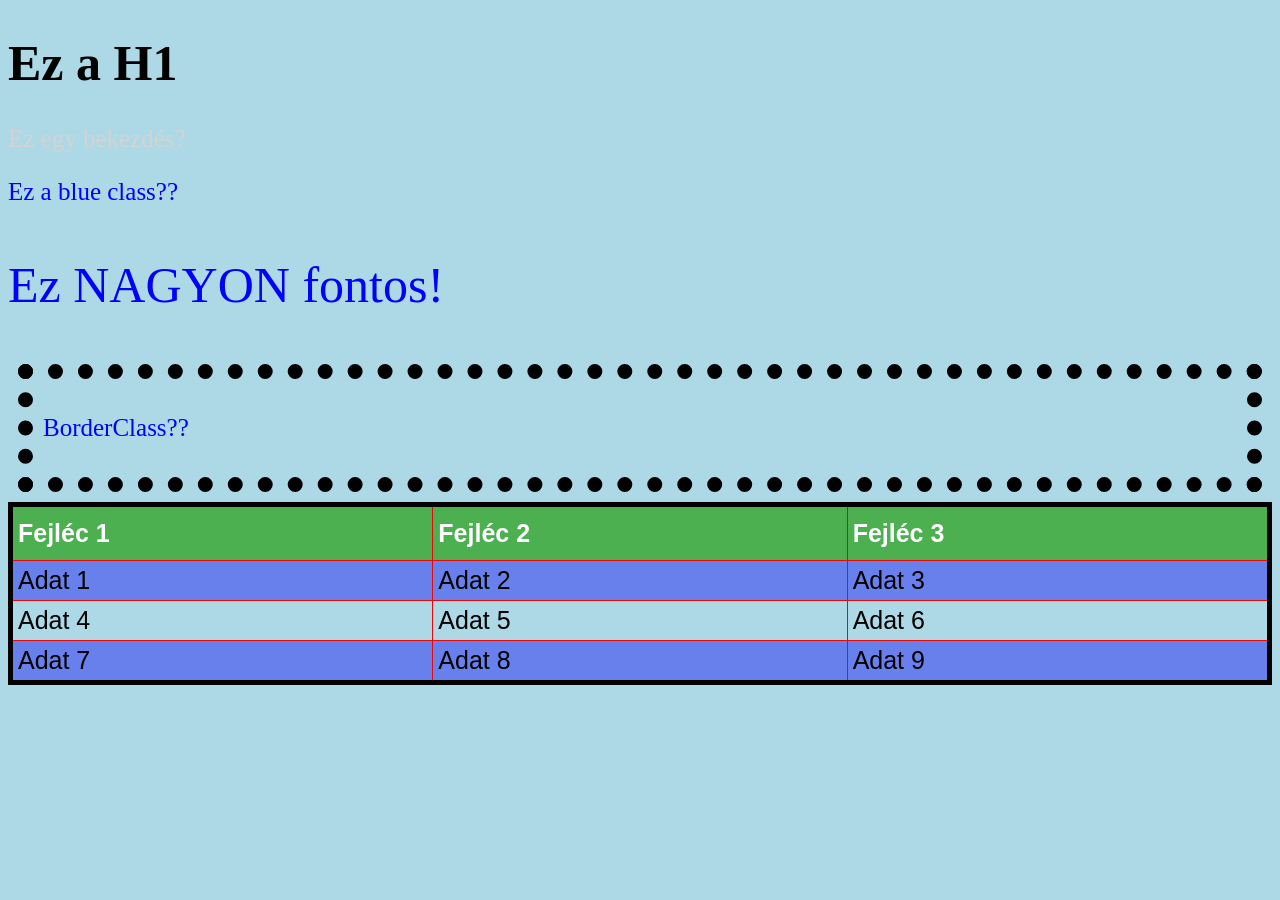
<file: 02.gyak/index.html>
<!DOCTYPE html>
<html lang="en">
<head>
    <meta charset="UTF-8">
    <meta name="viewport" content="width=device-width, initial-scale=1.0">
    <title>CSS Gyakorlat 01</title>
    <link rel="stylesheet" href="css/style.css">
</head>
<body>
    <H1>Ez a H1</H1>
    <p>Ez egy bekezdés?</p>
    <p class="blueClass"> Ez a blue class??</p>

    <div id="important">
    <p class="blueClass"> Ez NAGYON fontos!</p>
    </div>
    <div class="borderClass">
        <p class="blueClass">BorderClass??</p>
    </div>



    <table id ="customers">
        <tr>
            <th>Fejléc 1</th>
            <th>Fejléc 2</th>
            <th>Fejléc 3</th>

        </tr>
        <tr>
            <td>Adat 1</td>
            <td>Adat 2</td>
            <td>Adat 3</td>
        </tr>
        <tr>
            <td>Adat 4</td>
            <td>Adat 5</td>
            <td>Adat 6</td>
        </tr>
        <tr>
            <td>Adat 7</td>
            <td>Adat 8</td>
            <td>Adat 9</td>
        </tr>
    </table>
</body>
</html>
</file>
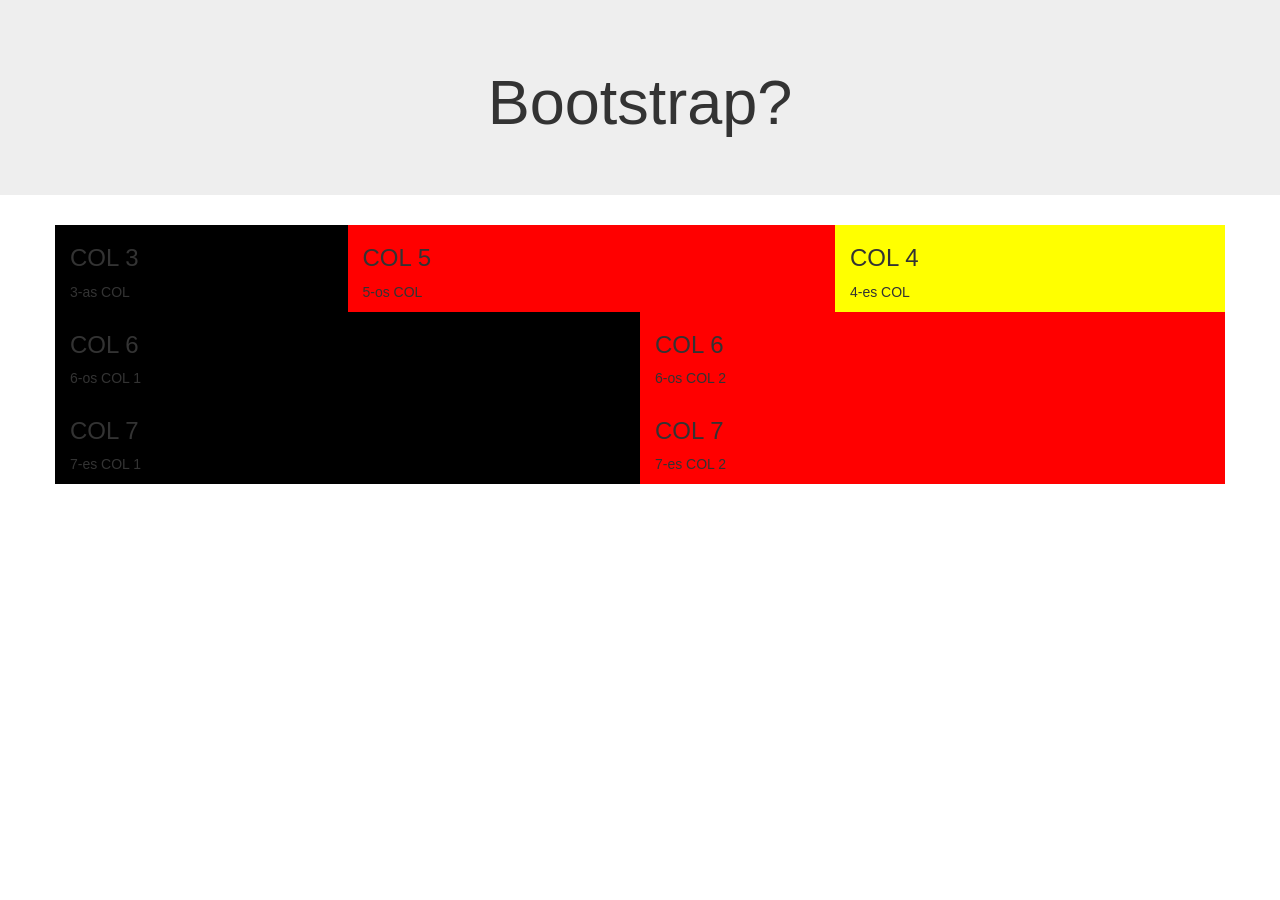
<file: 03.gyak/index.html>
<!DOCTYPE html>
<html lang="en">
<head>
    <meta charset="UTF-8">
    <meta name="viewport" content="width=device-width, initial-scale=1.0">
    <title>Bootstrap gyakorlás</title>
    <link rel="stylesheet" href="css/bootstrap.css">
    <link rel="stylesheet" href="css/style.css">
</head>
<body>
    <div class="jumbotron text-center">
  <h1>Bootstrap?</h1>
</div>

<div class="container">
  <div class="row">
    <div class="col-sm-3" id="black">
      <h3>COL 3</h3>
      <p>3-as COL</p>
    </div>
    <div class="col-sm-5" id="red">
      <h3>COL 5</h3>
      <p>5-os COL</p>
    </div>
    <div class="col-sm-4" id="yellow">
      <h3>COL 4</h3>
      <p>4-es COL</p>
    </div>
  </div>
</div>

<div class="container">
  <div class="row">
    <div class="col-sm-6" id="black">
      <h3>COL 6 </h3>
      <p>6-os COL 1</p>
    </div>
    <div class="col-sm-6" id="red">
      <h3>COL 6 </h3>
      <p>6-os COL 2</p>
    </div>
  </div>
</div>

<div class="container">
  <div class="row">
    <div class="col-sm-6" id="black">
      <h3>COL 7 </h3>
      <p>7-es COL 1</p>
    </div>
    <div class="col-sm-6" id="red">
      <h3>COL 7 </h3>
      <p>7-es COL 2</p>
    </div>
  </div>
</div>
</body>
</html>
</file>
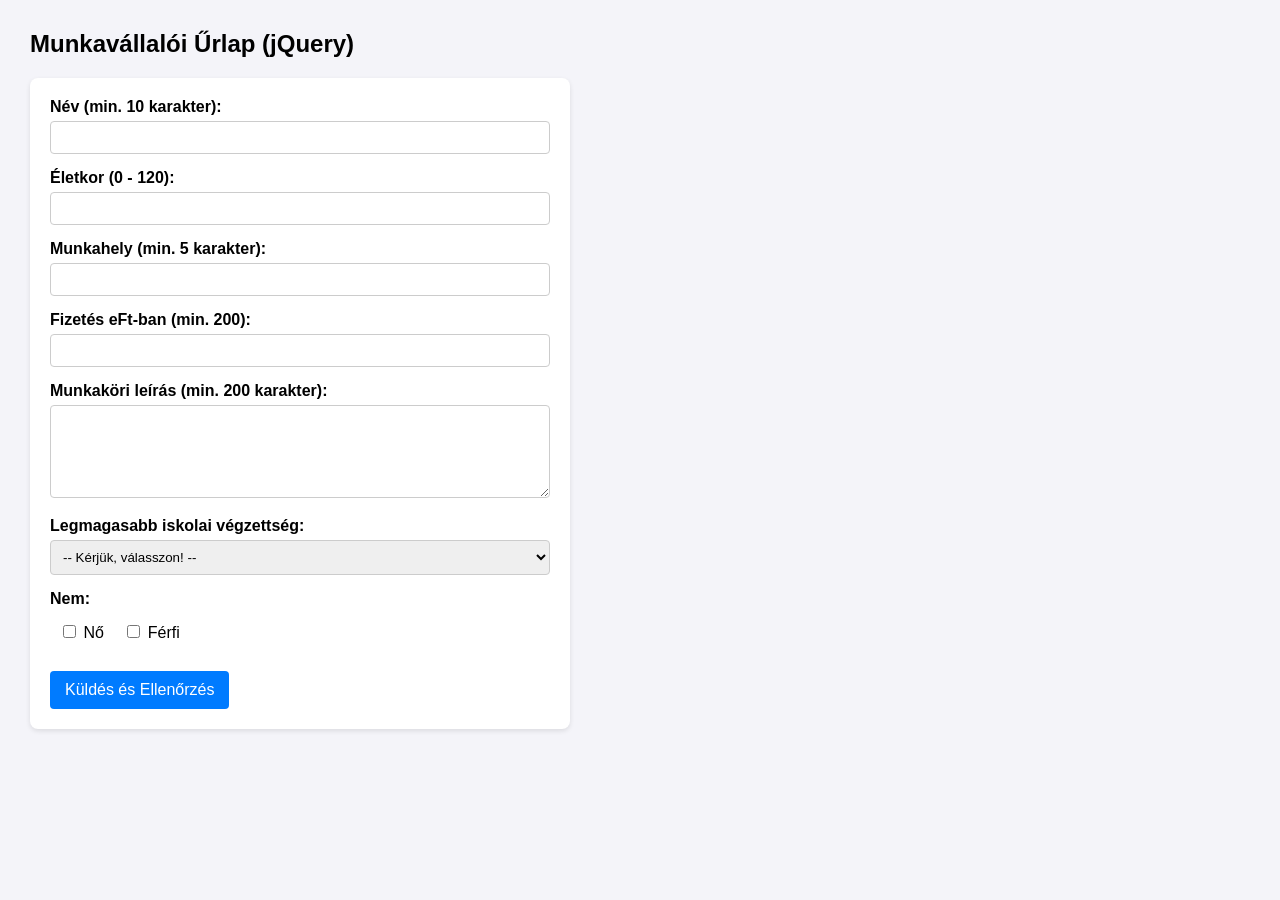
<file: 05.gyak/index.html>
<!DOCTYPE html>
<html lang="hu">
<head>
    <meta charset="UTF-8">
    <meta name="viewport" content="width=device-width, initial-scale=1.0">
    <title>Munkavállaló Űrlap - jQuery</title>
    <!-- jQuery betöltése CDN-ről -->
    <script src="https://code.jquery.com/jquery-3.7.1.min.js"></script>
    <style>
        body {
            font-family: Arial, sans-serif;
            margin: 30px;
            background-color: #f4f4f9;
        }
        form {
            background: white;
            padding: 20px;
            border-radius: 8px;
            max-width: 500px;
            box-shadow: 0 2px 5px rgba(0,0,0,0.1);
        }
        .mezo-csoport {
            margin-bottom: 15px;
        }
        label {
            display: block;
            font-weight: bold;
            margin-bottom: 5px;
        }
        input[type="text"],
        input[type="number"],
        textarea,
        select {
            width: 100%;
            padding: 8px;
            box-sizing: border-box;
            border: 1px solid #ccc;
            border-radius: 4px;
        }
        .checkbox-csoport {
            padding: 8px;
            border: 1px solid transparent;
            border-radius: 4px;
        }
        .checkbox-csoport label {
            display: inline-block;
            font-weight: normal;
            margin-right: 15px;
        }
        button {
            padding: 10px 15px;
            background-color: #007bff;
            color: white;
            border: none;
            border-radius: 4px;
            cursor: pointer;
            font-size: 16px;
        }
        button:hover {
            background-color: #0069d9;
        }
        /* Piros keret a hibás mezőknek */
        .hiba-keret {
            border: 2px solid red !important;
            background-color: #ffe6e6;
        }
        /* Hibaüzenetek div formázása */
        #hibaDiv {
            margin-top: 20px;
            padding: 15px;
            border-radius: 4px;
            max-width: 470px;
            display: none;
        }
        .hiba-doboz {
            background-color: #f8d7da;
            color: #721c24;
            border: 1px solid #f5c6cb;
        }
        .siker-doboz {
            background-color: #d4edda;
            color: #155724;
            border: 1px solid #c3e6cb;
        }
    </style>
</head>
<body>

    <h2>Munkavállalói Űrlap (jQuery)</h2>

    <form id="munkavallaloForm" novalidate>
        <div class="mezo-csoport">
            <label for="nev">Név (min. 10 karakter):</label>
            <input type="text" id="nev">
        </div>

        <div class="mezo-csoport">
            <label for="eletkor">Életkor (0 - 120):</label>
            <input type="number" id="eletkor">
        </div>

        <div class="mezo-csoport">
            <label for="munkahely">Munkahely (min. 5 karakter):</label>
            <input type="text" id="munkahely">
        </div>

        <div class="mezo-csoport">
            <label for="fizetes">Fizetés eFt-ban (min. 200):</label>
            <input type="number" id="fizetes">
        </div>

        <div class="mezo-csoport">
            <label for="leiras">Munkaköri leírás (min. 200 karakter):</label>
            <textarea id="leiras" rows="5"></textarea>
        </div>

        <div class="mezo-csoport">
            <label for="vegzettseg">Legmagasabb iskolai végzettség:</label>
            <select id="vegzettseg">
                <option value="">-- Kérjük, válasszon! --</option>
                <option value="altalanos">általános iskola</option>
                <option value="erettsegi">érettségi</option>
                <option value="foiskola">főiskola (BSc)</option>
                <option value="egyetem">egyetem (MSc)</option>
            </select>
        </div>

        <div class="mezo-csoport">
            <label>Nem:</label>
            <div id="nemTarolo" class="checkbox-csoport">
                <label><input type="checkbox" id="nemNo" value="no"> Nő</label>
                <label><input type="checkbox" id="nemFerfi" value="ferfi"> Férfi</label>
            </div>
        </div>

        <button type="submit">Küldés és Ellenőrzés</button>
    </form>

    <!-- Div a hibák kiírására -->
    <div id="hibaDiv"></div>

    <script>
        $(document).ready(function() {$("#munkavallaloForm").on("submit", function(event) {
                event.preventDefault(); // Oldal újratöltésének megakadályozása

                // Minden elemről levesszük a piros keretet egyetlen paranccsal
                $("input, textarea, select, #nemTarolo").removeClass("hiba-keret");

                let hibak = [];

                // 1. Név ellenőrzése
                const nevErtek = $("#nev").val().trim();
                if (nevErtek.length < 10) {
                    $("#nev").addClass("hiba-keret");
                    hibak.push("A név megadása kötelező, és legalább 10 karakternek kell lennie!");
                }

                // 2. Életkor ellenőrzése
                const korStr = $("#eletkor").val().trim();
                const korErtek = Number(korStr);
                if (korStr === "" || isNaN(korErtek) || korErtek < 0 || korErtek > 120) {
                    $("#eletkor").addClass("hiba-keret");
                    hibak.push("Az életkor kötelező, és 0, valamint 120 közötti számnak kell lennie!");
                }

                // 3. Munkahely ellenőrzése
                const munkahelyErtek = $("#munkahely").val().trim();
                if (munkahelyErtek.length < 5) {
                    $("#munkahely").addClass("hiba-keret");
                    hibak.push("A munkahely megadása kötelező, és legalább 5 karakternek kell lennie!");
                }

                // 4. Fizetés ellenőrzése
                const fizetesStr = $("#fizetes").val().trim();
                const fizetesErtek = Number(fizetesStr);
                if (fizetesStr === "" || isNaN(fizetesErtek) || fizetesErtek < 200) {
                    $("#fizetes").addClass("hiba-keret");
                    hibak.push("A fizetés megadása kötelező, és minimum 200 eFt-nak kell lennie!");
                }

                // 5. Munkaköri leírás ellenőrzése
                const leirasErtek = $("#leiras").val().trim();
                if (leirasErtek.length < 200) {
                    $("#leiras").addClass("hiba-keret");
                    hibak.push(`A munkaköri leírás kötelező, és legalább 200 karakternek kell lennie! (Jelenleg: ${leirasErtek.length})`);
                }

                // 6. Végzettség ellenőrzése
                if ($("#vegzettseg").val() === "") {
                    $("#vegzettseg").addClass("hiba-keret");
                    hibak.push("A legmagasabb iskolai végzettség kiválasztása kötelező!");
                }

                // 7. Nem ellenőrzése
                const noPipalva = $("#nemNo").is(":checked");
                const ferfiPipalva = $("#nemFerfi").is(":checked");

                if (!noPipalva && !ferfiPipalva) {
                    $("#nemTarolo").addClass("hiba-keret");
                    hibak.push("A nem kiválasztása kötelező!");
                } else if (noPipalva && ferfiPipalva) {
                    $("#nemTarolo").addClass("hiba-keret");
                    hibak.push("Csak az egyik nemet jelölheti meg!");
                }

                // Hibák vagy sikeres üzenet megjelenítése
                const $hibaDiv =$("#hibaDiv");
                $hibaDiv.removeClass("hiba-doboz siker-doboz").show();

                if (hibak.length > 0) {
                    $hibaDiv.addClass("hiba-doboz");
                    let hibaLista = "<strong>Hiba történt az űrlap kitöltésekor:</strong><ul>";
                    $.each(hibak, function(index, hiba) {
                        hibaLista += `<li>${hiba}</li>`;
                    });
                    hibaLista += "</ul>";
                    $hibaDiv.html(hibaLista);
                } else {
                    $hibaDiv.addClass("siker-doboz");
                    $hibaDiv.html("<strong>Minden adat megfelelő! Az űrlap sikeresen elküldve.</strong>");
                }
            });
        });
    </script>
</body>
</html>
</file>
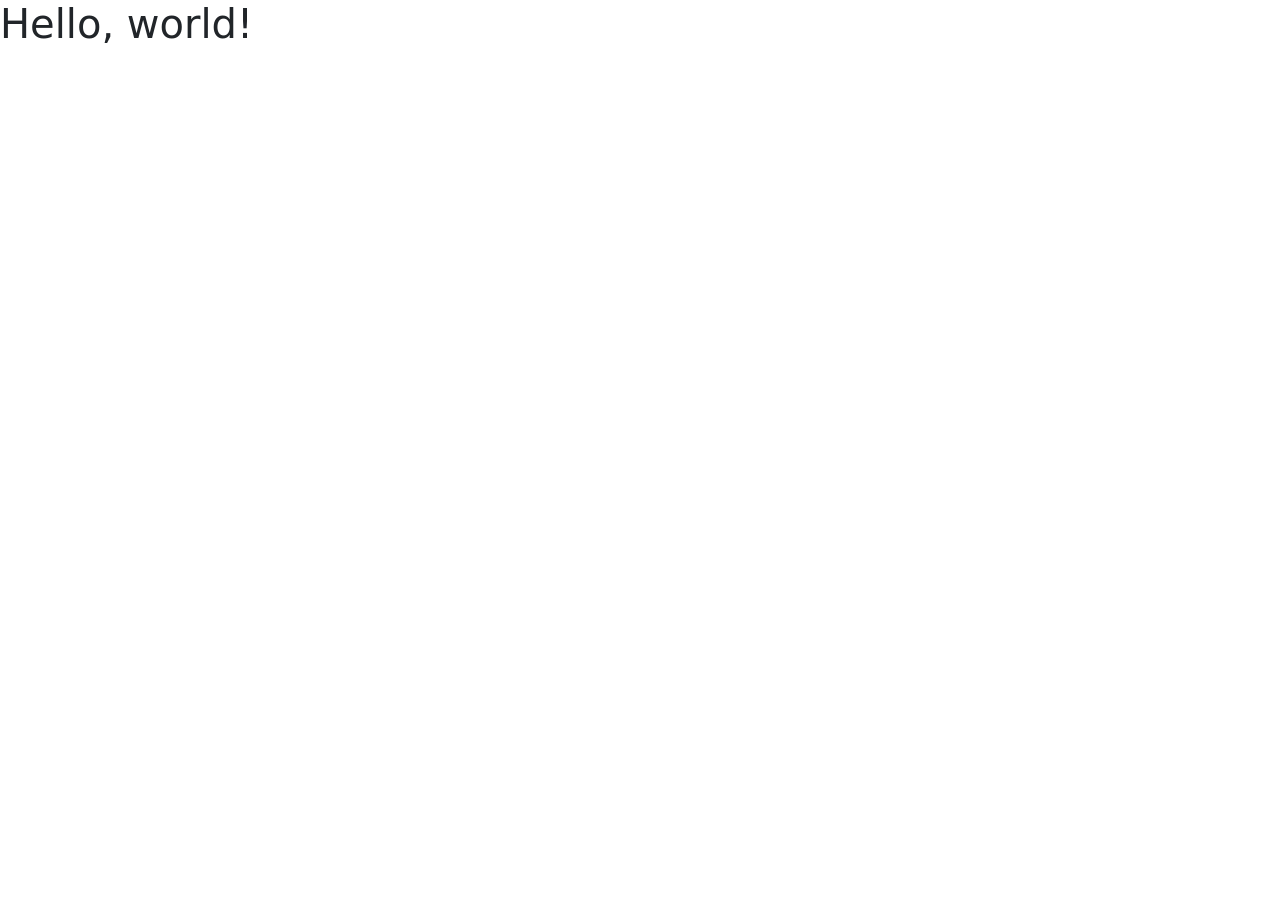
<file: 07.Bootstrap/index.html>
<!doctype html>
<html lang="en">
  <head>
    <!-- Required meta tags -->
    <meta charset="utf-8">
    <meta name="viewport" content="width=device-width, initial-scale=1">

    <!-- Bootstrap CSS -->
    <link href="https://cdn.jsdelivr.net/npm/bootstrap@5.0.2/dist/css/bootstrap.min.css" rel="stylesheet" integrity="sha384-EVSTQN3/azprG1Anm3QDgpJLIm9Nao0Yz1ztcQTwFspd3yD65VohhpuuCOmLASjC" crossorigin="anonymous">

    <title>Hello, world!</title>
  </head>
  <body>
    <h1>Hello, world!</h1>

    <!-- Optional JavaScript; choose one of the two! -->

    <script src="https://cdn.jsdelivr.net/npm/bootstrap@5.0.2/dist/js/bootstrap.bundle.min.js" integrity="sha384-MrcW6ZMFYlzcLA8Nl+NtUVF0sA7MsXsP1UyJoMp4YLEuNSfAP+JcXn/tWtIaxVXM" crossorigin="anonymous"></script>

  </body>
</html>
</file>
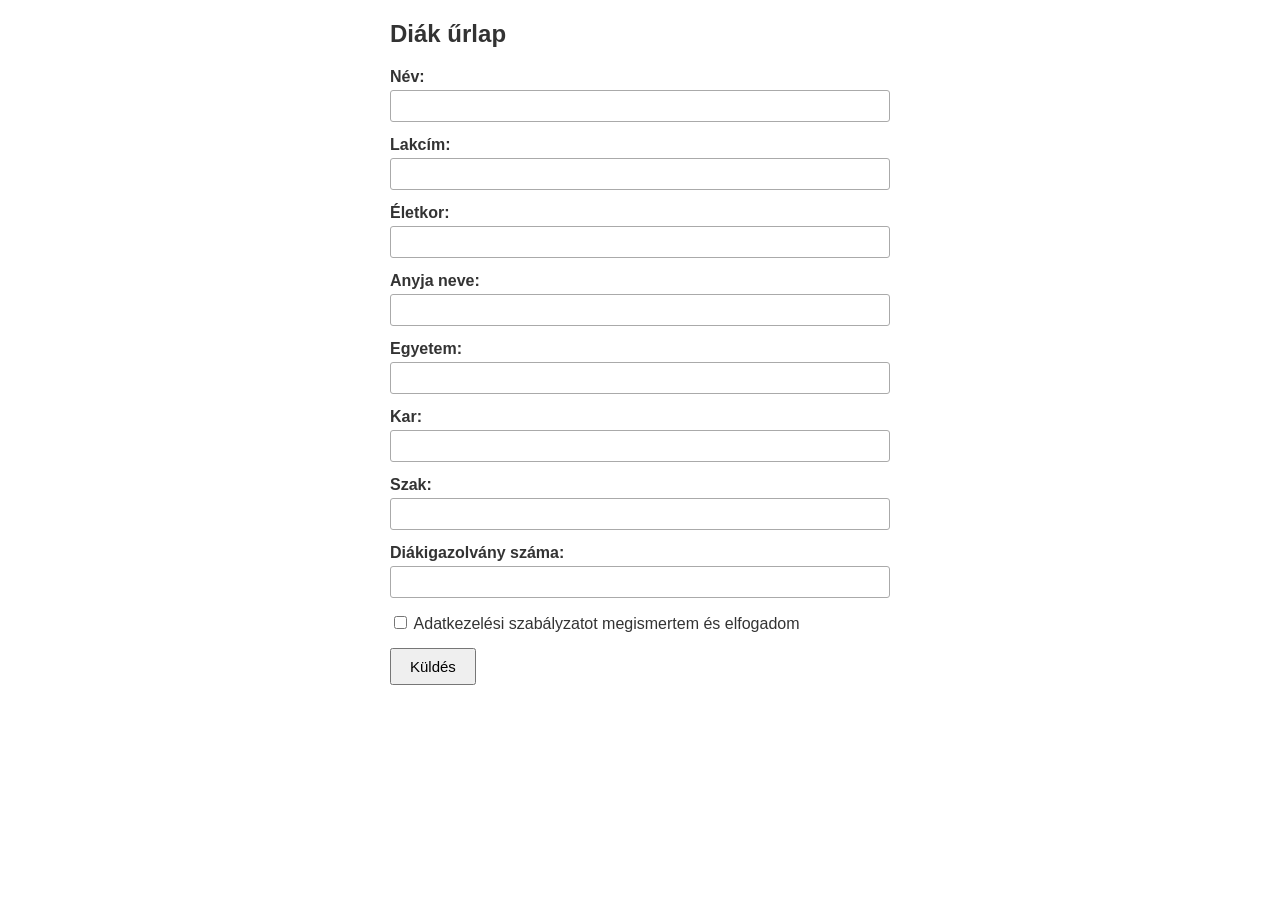
<file: 04.gyak/a/index.html>
<!DOCTYPE html>
<html lang="hu">
<head>
    <meta charset="UTF-8">
    <meta name="viewport" content="width=device-width, initial-scale=1.0">
    <title>JS Gyakorlat - Diák űrlap</title>
    <link rel="stylesheet" href="css/style.css">
</head>
<body>

    <h2>Diák űrlap</h2>

    <form id="diakUrlap" novalidate>
        <div class="form-group">
            <label for="nev">Név:</label>
            <input type="text" name="nev" id="nev">
            <div class="error-message" id="hiba-nev"></div>
        </div>

        <div class="form-group">
            <label for="lakcim">Lakcím:</label>
            <input type="text" name="lakcim" id="lakcim">
            <div class="error-message" id="hiba-lakcim"></div>
        </div>

        <div class="form-group">
            <label for="kor">Életkor:</label>
            <input type="number" name="kor" id="kor">
            <div class="error-message" id="hiba-kor"></div>
        </div>

        <div class="form-group">
            <label for="anyjaneve">Anyja neve:</label>
            <input type="text" name="anyjaneve" id="anyjaneve">
            <div class="error-message" id="hiba-anyjaneve"></div>
        </div>

        <div class="form-group">
            <label for="egyetem">Egyetem:</label>
            <input type="text" name="egyetem" id="egyetem">
            <div class="error-message" id="hiba-egyetem"></div>
        </div>

        <div class="form-group">
            <label for="kar">Kar:</label>
            <input type="text" name="kar" id="kar">
            <div class="error-message" id="hiba-kar"></div>
        </div>

        <div class="form-group">
            <label for="szak">Szak:</label>
            <input type="text" name="szak" id="szak">
            <div class="error-message" id="hiba-szak"></div>
        </div>

        <div class="form-group">
            <label for="diak">Diákigazolvány száma:</label>
            <input type="text" name="diak" id="diak" maxlength="11">
            <div class="error-message" id="hiba-diak"></div>
        </div>

        <div class="checkbox-group">
            <input type="checkbox" name="adat" id="adat">
            <label for="adat">Adatkezelési szabályzatot megismertem és elfogadom</label>
            <div class="error-message" id="hiba-adat"></div>
        </div>

        <button type="submit">Küldés</button>
    </form>

    <div id="siker-uzenet">Az űrlap sikeresen kitöltve és elküldve!</div>

    <script>
        const urlap = document.getElementById('diakUrlap');
        const sikerUzenet = document.getElementById('siker-uzenet');

        // Mezők és a hozzájuk tartozó hibaüzenet-tárolók
        const mezok = {
            nev: document.getElementById('nev'),
            lakcim: document.getElementById('lakcim'),
            kor: document.getElementById('kor'),
            anyjaneve: document.getElementById('anyjaneve'),
            egyetem: document.getElementById('egyetem'),
            kar: document.getElementById('kar'),
            szak: document.getElementById('szak'),
            diak: document.getElementById('diak'),
            adat: document.getElementById('adat')
        };

        function hibaBeallit(mezoId, uzenet) {
            const mezo = mezok[mezoId];
            const hibaElem = document.getElementById('hiba-' + mezoId);

            mezo.classList.add('error-border');
            if (hibaElem) {
                hibaElem.textContent = uzenet;
            }
        }

        function hibaTorol(mezoId) {
            const mezo = mezok[mezoId];
            const hibaElem = document.getElementById('hiba-' + mezoId);

            mezo.classList.remove('error-border');
            if (hibaElem) {
                hibaElem.textContent = '';
            }
        }

        function validalMezo(mezoId) {
            const mezo = mezok[mezoId];
            const ertek = mezo.type === 'checkbox' ? '' : mezo.value.trim();

            // 1. Általános üresség-ellenőrzés (egyik sem lehet üres)
            if (mezo.type !== 'checkbox' && ertek === '') {
                hibaBeallit(mezoId, 'A mező kitöltése kötelező!');
                return false;
            }

            // 2. Életkor ellenőrzése: szám, > 18 és < 100 (19 és 99 között)
            if (mezoId === 'kor') {
                const korSzam = Number(ertek);
                if (isNaN(korSzam) || !Number.isInteger(korSzam)) {
                    hibaBeallit(mezoId, 'A kor csak egész szám lehet!');
                    return false;
                }
                if (korSzam <= 18 || korSzam >= 100) {
                    hibaBeallit(mezoId, 'A kornak 18-nál nagyobbnak és 100-nál kisebbnek kell lennie!');
                    return false;
                }
            }

            // 3. Diákigazolvány száma: csak szám, pontosan 11 karakter
            if (mezoId === 'diak') {
                const csakSzam = /^[0-9]+$/.test(ertek);
                if (!csakSzam) {
                    hibaBeallit(mezoId, 'A diákigazolvány száma csak számokat tartalmazhat!');
                    return false;
                }
                if (ertek.length !== 11) {
                    hibaBeallit(mezoId, 'A diákigazolvány számának pontosan 11 számjegyből kell állnia!');
                    return false;
                }
            }

            // 4. Adatkezelési checkbox elfogadása
            if (mezoId === 'adat') {
                if (!mezo.checked) {
                    hibaBeallit(mezoId, 'Az adatkezelési szabályzat elfogadása kötelező!');
                    return false;
                }
            }

            // Ha nincs hiba, eltávolítjuk a piros jelzést
            hibaTorol(mezoId);
            return true;
        }

        // Valós idejű hibatörlés és ellenőrzés gépeléskor / módosításkor
        Object.keys(mezok).forEach(function (mezoId) {
            const elem = mezok[mezoId];
            const esemeny = elem.type === 'checkbox' ? 'change' : 'input';

            elem.addEventListener(esemeny, function () {
                validalMezo(mezoId);
            });
        });

        // Űrlap elküldése
        urlap.addEventListener('submit', function (e) {
            e.preventDefault();

            let vanHiba = false;

            Object.keys(mezok).forEach(function (mezoId) {
                const helyes = validalMezo(mezoId);
                if (!helyes) {
                    vanHiba = true;
                }
            });
        const sikerUzenet = document.getElementById('siker-uzenet');

            if (!vanHiba) {
                sikerUzenet.style.display = 'block';
            } else {
                sikerUzenet.style.display = 'none';
            }
        });
    </script>
</body>
</html>
</file>
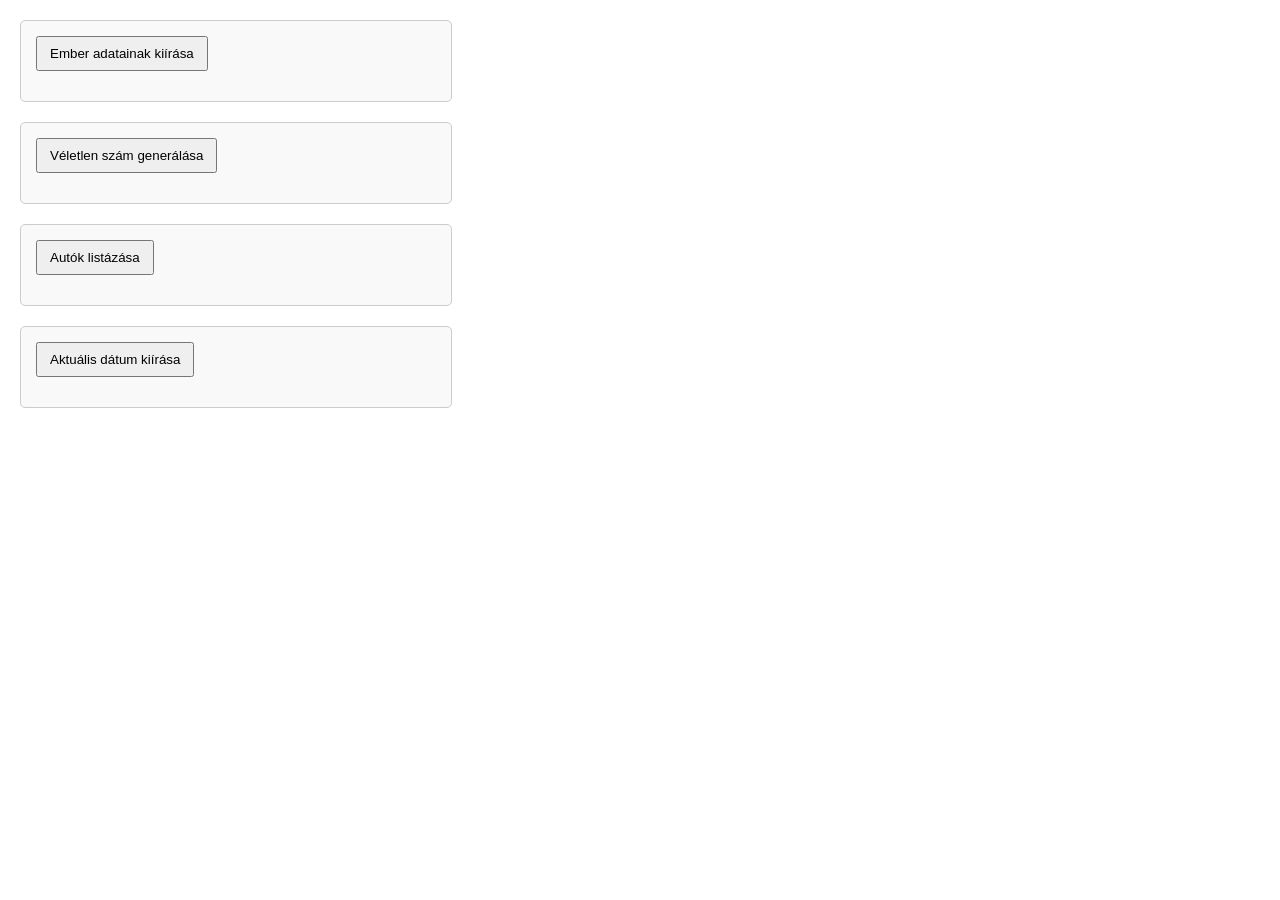
<file: 04.gyak/b/index.html>
<!DOCTYPE html>
<html lang="hu">
<head>
    <meta charset="UTF-8">
    <meta name="viewport" content="width=device-width, initial-scale=1.0">
    <title>JavaScript Feladatok</title>
    <style>
        body {
            font-family: Arial, sans-serif;
            margin: 20px;
        }
        .tarolo {
            margin-bottom: 20px;
            padding: 15px;
            border: 1px solid #ccc;
            border-radius: 5px;
            max-width: 400px;
            background-color: #f9f9f9;
        }
        button {
            padding: 8px 12px;
            cursor: pointer;
            margin-bottom: 10px;
        }
        .eredmeny {
            font-weight: bold;
            color: #333;
            margin-top: 5px;
        }
    </style>
</head>
<body>

    <!-- 1. Feladat: Emberek objektum -->
    <div class="tarolo">
        <button onclick="emberKiir()">Ember adatainak kiírása</button>
        <div id="emberDiv" class="eredmeny"></div>
    </div>

    <!-- 2. Feladat: Véletlen szám -->
    <div class="tarolo">
        <button onclick="veletlenSzamKiir()">Véletlen szám generálása</button>
        <div id="szamDiv" class="eredmeny"></div>
    </div>

    <!-- 3. Feladat: Autók tömbje listaként -->
    <div class="tarolo">
        <button onclick="autokKiir()">Autók listázása</button>
        <div id="autokDiv" class="eredmeny"></div>
    </div>

    <!-- 4. Feladat: Aktuális dátum -->
    <div class="tarolo">
        <button onclick="datumKiir()">Aktuális dátum kiírása</button>
        <div id="datumDiv" class="eredmeny"></div>
    </div>

    <script>
        // 1. Emberek objektum létrehozása
        const ember = {
            nev: "Kovács János",
            eletkor: 32,
            lakcim: "1051 Budapest, Fő utca 1."
        };

        // Függvény az ember adatainak kiírására
        function emberKiir() {
            const div = document.getElementById("emberDiv");
            div.innerHTML = `Név: ${ember.nev}<br>Életkor: ${ember.eletkor} év<br>Lakcím: ${ember.lakcim}`;
        }

        // 2. Függvény véletlen szám generálására (1 és 100 között)
        function veletlenSzamKiir() {
            const div = document.getElementById("szamDiv");
            const veletlen = Math.floor(Math.random() * 100) + 1;
            div.innerText = `Generált szám: ${veletlen}`;
        }

        // 3. Autók tömbje objektumokkal
        const autok = [
            { tipus: "Toyota Corolla", szin: "fehér", evjarat: 2019 },
            { tipus: "Ford Focus", szin: "kék", evjarat: 2016 },
            { tipus: "Volkswagen Golf", szin: "fekete", evjarat: 2021 },
            { tipus: "Opel Astra", szin: "piros", evjarat: 2014 }
        ];

        // Függvény az autók listaként való kiírására
        function autokKiir() {
            const div = document.getElementById("autokDiv");
            let listaHTML = "<ul>";
            
            autok.forEach(function(auto) {
                listaHTML += `<li>${auto.tipus} - Szín: ${auto.szin}, Évjárat: ${auto.evjarat}</li>`;
            });
            
            listaHTML += "</ul>";
            div.innerHTML = listaHTML;
        }

        // 4. Függvény az aktuális dátum formázott kiírására
        function datumKiir() {
            const div = document.getElementById("datumDiv");
            const most = new Date();
            
            // Magyar formátumra alakítás (pl. 2026. 10. 19. 14:15:30)
            const formazottDatum = most.toLocaleDateString("hu-HU", {
                year: "numeric",
                month: "long",
                day: "numeric",
                hour: "2-digit",
                minute: "2-digit",
                second: "2-digit"
            });
            
            div.innerText = `Aktuális idő: ${formazottDatum}`;
        }
    </script>

</body>
</html>
</file>
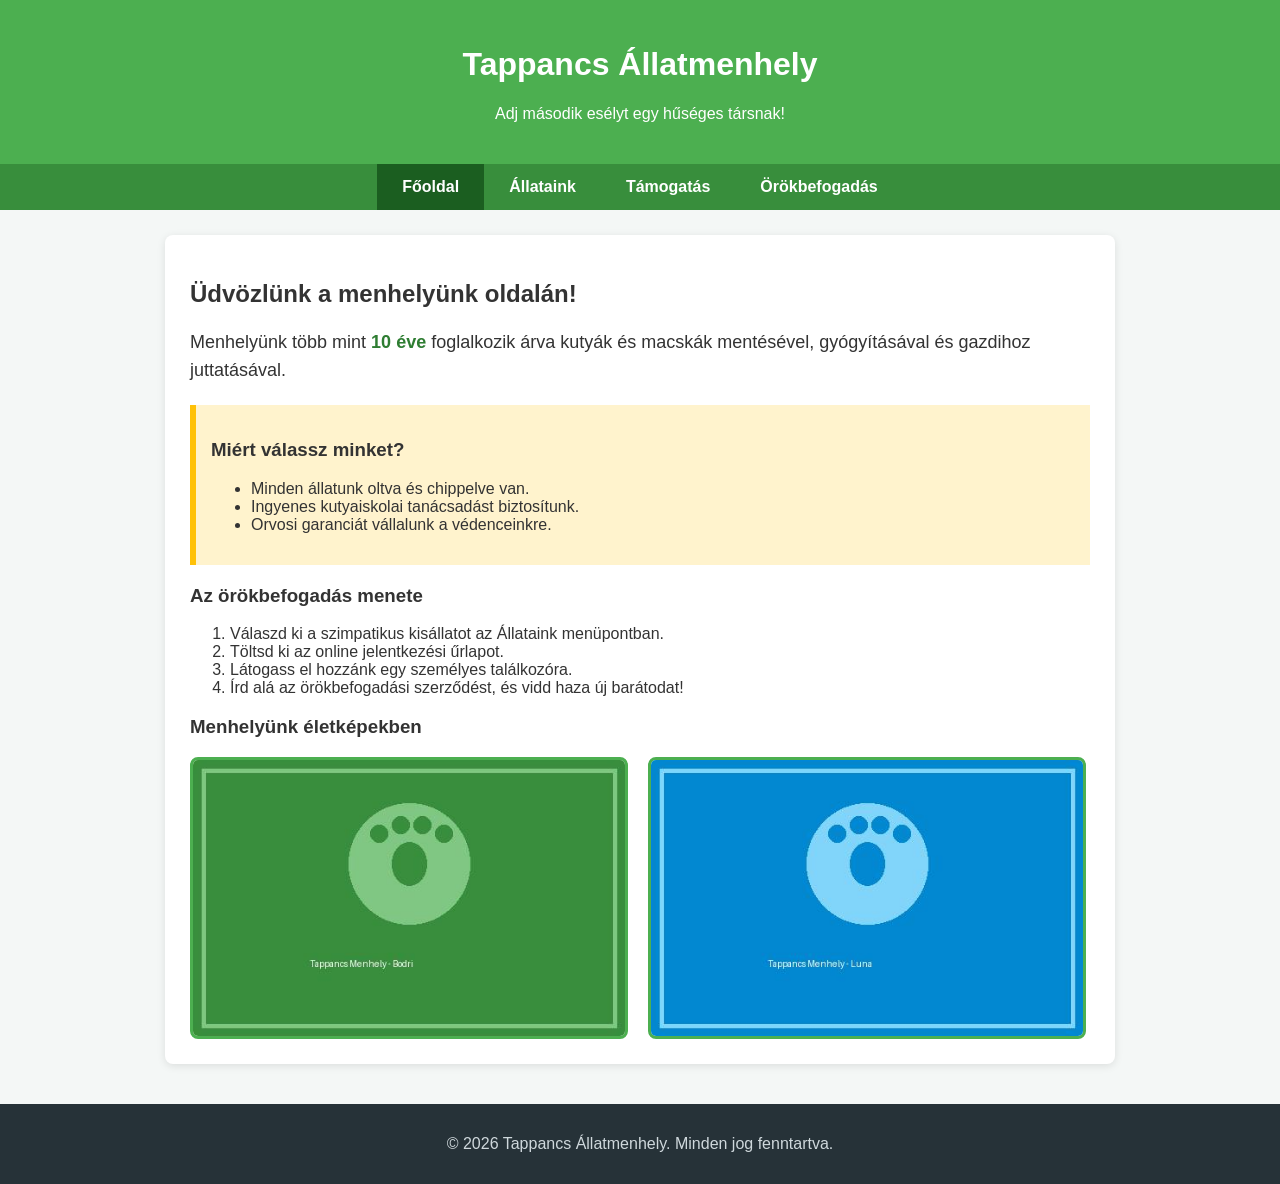
<file: 06.gyak/BEADANDO_prototype/index.html>
<!DOCTYPE html>
<html lang="hu">
<head>
    <meta charset="UTF-8">
    <title>Tappancs Menhely - Főoldal</title>
    <link rel="stylesheet" href="style.css">
    <!-- Követelmény: formázás <style> tag-ben -->
    <style>
        .kiemelt-doboz {
            background-color: #fff3cd;
            border-left: 6px solid #ffc107;
            padding: 15px;
            margin: 20px 0;
        }
        .zold-szoveg {
            color: #2e7d32;
            font-weight: bold;
        }
    </style>
</head>
<body>

    <header id="fo-fejlec">
        <h1>Tappancs Állatmenhely</h1>
        <p>Adj második esélyt egy hűséges társnak!</p>
    </header>

    <nav class="fomenu">
        <ul>
            <li><a href="index.html" class="aktiv">Főoldal</a></li>
            <li><a href="allataink.html">Állataink</a></li>
            <li><a href="tamogatas.html">Támogatás</a></li>
            <li><a href="orokbefogadas.html">Örökbefogadás</a></li>
        </ul>
    </nav>

    <div class="kontener">
        <h2>Üdvözlünk a menhelyünk oldalán!</h2>
        
        <!-- Követelmény: style attribútumban formázás (inline CSS) és span -->
        <p style="font-size: 18px; line-height: 1.6;">
            Menhelyünk több mint <span class="zold-szoveg">10 éve</span> foglalkozik árva kutyák és macskák mentésével, gyógyításával és gazdihoz juttatásával.
        </p>

        <div class="kiemelt-doboz">
            <h3>Miért válassz minket?</h3>
            <!-- Követelmény: pontozott lista (ul) -->
            <ul>
                <li>Minden állatunk oltva és chippelve van.</li>
                <li>Ingyenes kutyaiskolai tanácsadást biztosítunk.</li>
                <li>Orvosi garanciát vállalunk a védenceinkre.</li>
            </ul>
        </div>

        <h3>Az örökbefogadás menete</h3>
        <!-- Követelmény: számozott lista (ol) -->
        <ol>
            <li>Válaszd ki a szimpatikus kisállatot az Állataink menüpontban.</li>
            <li>Töltsd ki az online jelentkezési űrlapot.</li>
            <li>Látogass el hozzánk egy személyes találkozóra.</li>
            <li>Írd alá az örökbefogadási szerződést, és vidd haza új barátodat!</li>
        </ol>

        <h3>Menhelyünk életképekben</h3>
        <!-- Követelmény: képek -->
        <div class="kepek-tarolo">
            <img src="kutya1.jpg" alt="Boldog kutya a menhelyen" class="galeria-kep">
            <img src="kutya2.jpg" alt="Játszó kiskutya" class="galeria-kep">
        </div>
    </div>

    <footer id="lablec">
        <p>&copy; 2026 Tappancs Állatmenhely. Minden jog fenntartva.</p>
    </footer>

    <script src="https://code.jquery.com/jquery-3.7.1.min.js"></script>
    <script src="script.js"></script>
</body>
</html>
</file>
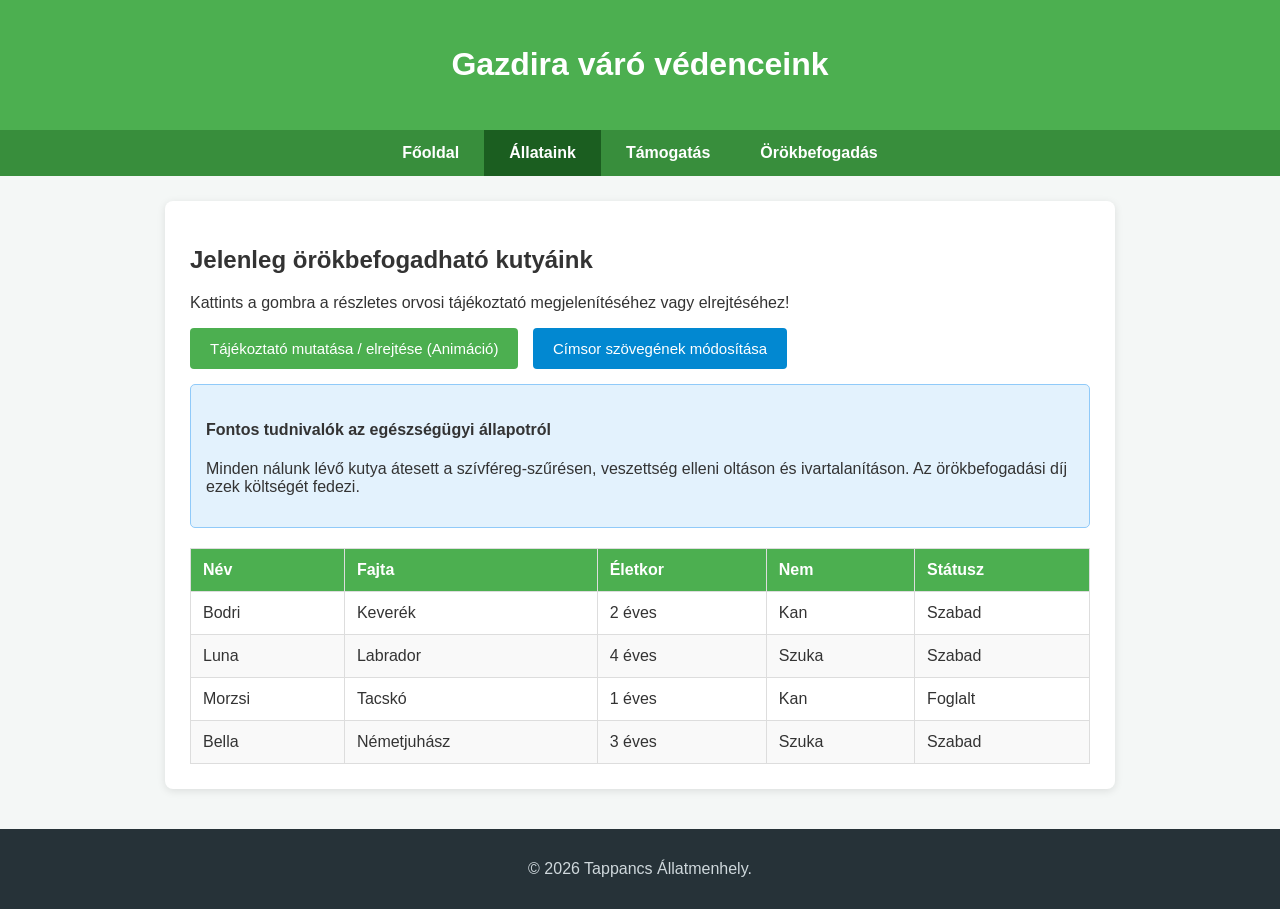
<file: 06.gyak/BEADANDO_prototype/allataink.html>
<!DOCTYPE html>
<html lang="hu">
<head>
    <meta charset="UTF-8">
    <title>Tappancs Menhely - Állataink</title>
    <link rel="stylesheet" href="style.css">
</head>
<body>

    <header id="fo-fejlec">
        <h1>Gazdira váró védenceink</h1>
    </header>

    <nav class="fomenu">
        <ul>
            <li><a href="index.html">Főoldal</a></li>
            <li><a href="allataink.html" class="aktiv">Állataink</a></li>
            <li><a href="tamogatas.html">Támogatás</a></li>
            <li><a href="orokbefogadas.html">Örökbefogadás</a></li>
        </ul>
    </nav>

    <div class="kontener">
        <h2 id="tablazat-cim">Jelenleg örökbefogadható kutyáink</h2>
        <p>Kattints a gombra a részletes orvosi tájékoztató megjelenítéséhez vagy elrejtéséhez!</p>
        
        <button id="animacio-gomb" class="gomb">Tájékoztató mutatása / elrejtése (Animáció)</button>
        <button id="cim-modosito-gomb" class="gomb" style="background-color: #0288d1;">Címsor szövegének módosítása</button>

        <div id="animalt-doboz" class="info-panel">
            <h4>Fontos tudnivalók az egészségügyi állapotról</h4>
            <p>Minden nálunk lévő kutya átesett a szívféreg-szűrésen, veszettség elleni oltáson és ivartalanításon. Az örökbefogadási díj ezek költségét fedezi.</p>
        </div>

        <!-- Követelmény: táblázat -->
        <table class="adat-tablazat">
            <thead>
                <tr>
                    <th>Név</th>
                    <th>Fajta</th>
                    <th>Életkor</th>
                    <th>Nem</th>
                    <th>Státusz</th>
                </tr>
            </thead>
            <tbody>
                <tr>
                    <td>Bodri</td>
                    <td>Keverék</td>
                    <td>2 éves</td>
                    <td>Kan</td>
                    <td>Szabad</td>
                </tr>
                <tr>
                    <td>Luna</td>
                    <td>Labrador</td>
                    <td>4 éves</td>
                    <td>Szuka</td>
                    <td>Szabad</td>
                </tr>
                <tr>
                    <td>Morzsi</td>
                    <td>Tacskó</td>
                    <td>1 éves</td>
                    <td>Kan</td>
                    <td>Foglalt</td>
                </tr>
                <tr>
                    <td>Bella</td>
                    <td>Németjuhász</td>
                    <td>3 éves</td>
                    <td>Szuka</td>
                    <td>Szabad</td>
                </tr>
            </tbody>
        </table>
    </div>

    <footer id="lablec">
        <p>&copy; 2026 Tappancs Állatmenhely.</p>
    </footer>

    <script src="https://code.jquery.com/jquery-3.7.1.min.js"></script>
    <script src="script.js"></script>
</body>
</html>
</file>
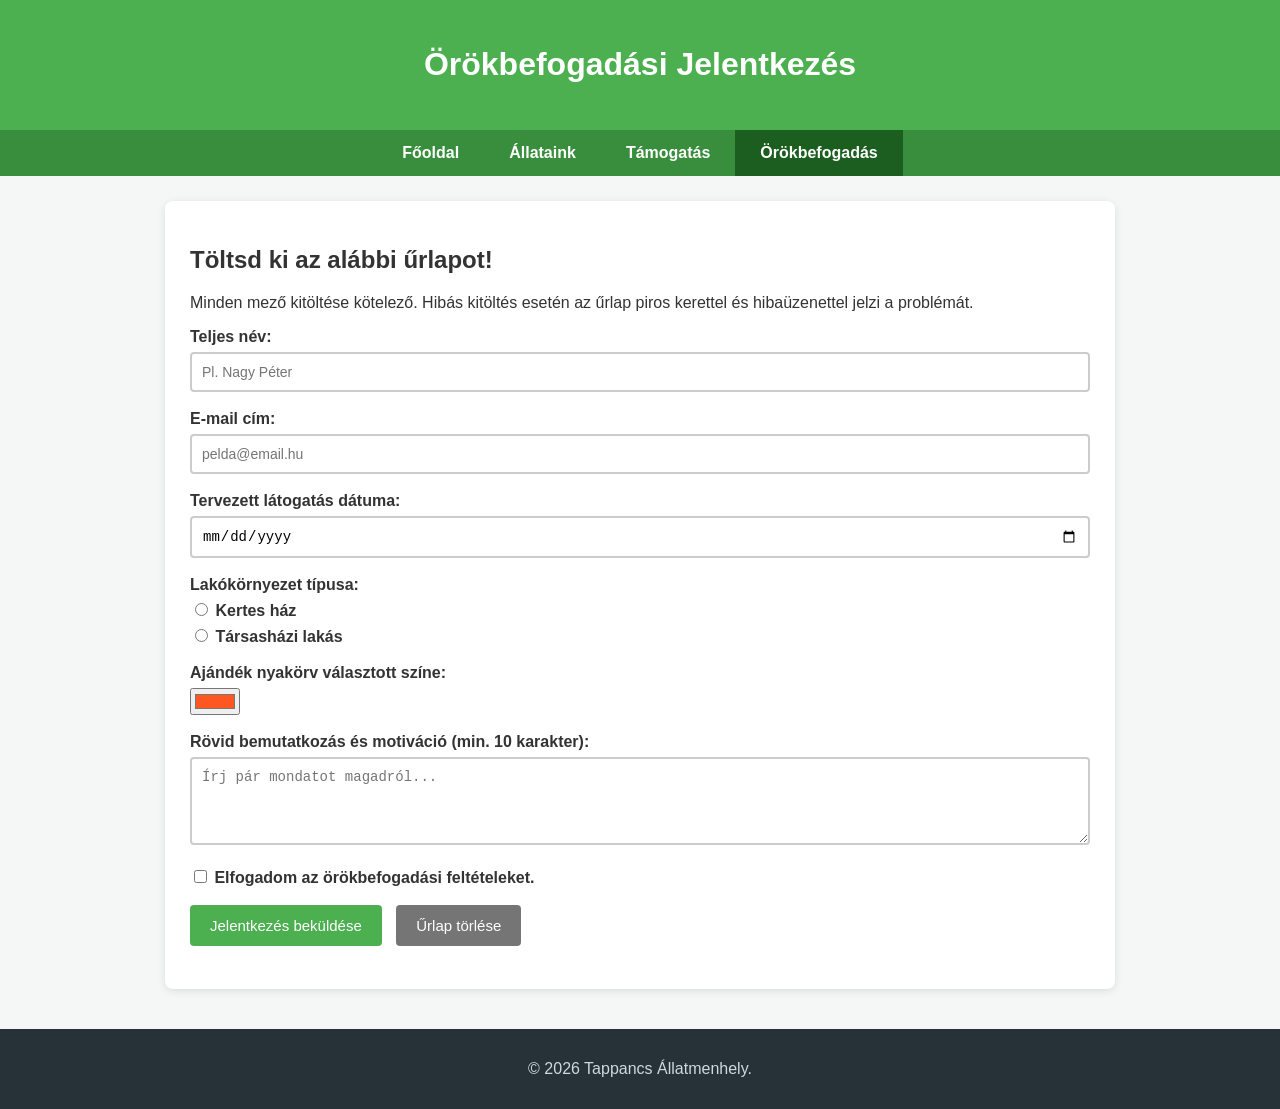
<file: 06.gyak/BEADANDO_prototype/orokbefogadas.html>
<!DOCTYPE html>
<html lang="hu">
<head>
    <meta charset="UTF-8">
    <title>Tappancs Menhely - Örökbefogadás</title>
    <link rel="stylesheet" href="style.css">
</head>
<body>

    <header id="fo-fejlec">
        <h1>Örökbefogadási Jelentkezés</h1>
    </header>

    <nav class="fomenu">
        <ul>
            <li><a href="index.html">Főoldal</a></li>
            <li><a href="allataink.html">Állataink</a></li>
            <li><a href="tamogatas.html">Támogatás</a></li>
            <li><a href="orokbefogadas.html" class="aktiv">Örökbefogadás</a></li>
        </ul>
    </nav>

    <div class="kontener">
        <h2>Töltsd ki az alábbi űrlapot!</h2>
        <p>Minden mező kitöltése kötelező. Hibás kitöltés esetén az űrlap piros kerettel és hibaüzenettel jelzi a problémát.</p>

        <form id="orokbefogil-form" novalidate>
            <!-- Egysoros szöveges mező -->
            <div class="form-csoport">
                <label for="nev">Teljes név:</label>
                <input type="text" id="nev" name="nev" placeholder="Pl. Nagy Péter">
                <span class="hiba-uzenet" id="hiba-nev"></span>
            </div>

            <!-- Egysoros szöveges mező (Email) -->
            <div class="form-csoport">
                <label for="email">E-mail cím:</label>
                <input type="text" id="email" name="email" placeholder="pelda@email.hu">
                <span class="hiba-uzenet" id="hiba-email"></span>
            </div>

            <!-- Dátum választás -->
            <div class="form-csoport">
                <label for="datum">Tervezett látogatás dátuma:</label>
                <input type="date" id="datum" name="datum">
                <span class="hiba-uzenet" id="hiba-datum"></span>
            </div>

            <!-- Radio button -->
            <div class="form-csoport">
                <label>Lakókörnyezet típusa:</label>
                <label><input type="radio" name="lakas" value="kertes"> Kertes ház</label>
                <label><input type="radio" name="lakas" value="panellakas"> Társasházi lakás</label>
                <span class="hiba-uzenet" id="hiba-lakas"></span>
            </div>

            <!-- Színválasztó -->
            <div class="form-csoport">
                <label for="nyakorv-szin">Ajándék nyakörv választott színe:</label>
                <input type="color" id="nyakorv-szin" name="nyakorv-szin" value="#ff5722">
            </div>

            <!-- Többsoros szöveges beviteli mező -->
            <div class="form-csoport">
                <label for="bemutatkozas">Rövid bemutatkozás és motiváció (min. 10 karakter):</label>
                <textarea id="bemutatkozas" name="bemutatkozas" rows="4" placeholder="Írj pár mondatot magadról..."></textarea>
                <span class="hiba-uzenet" id="hiba-bemutatkozas"></span>
            </div>

            <!-- Checkbox -->
            <div class="form-csoport">
                <label>
                    <input type="checkbox" id="aszf" name="aszf"> Elfogadom az örökbefogadási feltételeket.
                </label>
                <span class="hiba-uzenet" id="hiba-aszf"></span>
            </div>

            <!-- Gombok -->
            <div class="form-csoport">
                <button type="submit" class="gomb">Jelentkezés beküldése</button>
                <button type="reset" class="gomb gomb-masodlagos">Űrlap törlése</button>
            </div>
        </form>

        <div id="sikeres-kuldes" style="display:none; background:#c8e6c9; padding:15px; border:2px solid #2e7d32; margin-top:15px;"></div>
    </div>

    <footer id="lablec">
        <p>&copy; 2026 Tappancs Állatmenhely.</p>
    </footer>

    <script src="https://code.jquery.com/jquery-3.7.1.min.js"></script>
    <script src="script.js"></script>
</body>
</html>
</file>
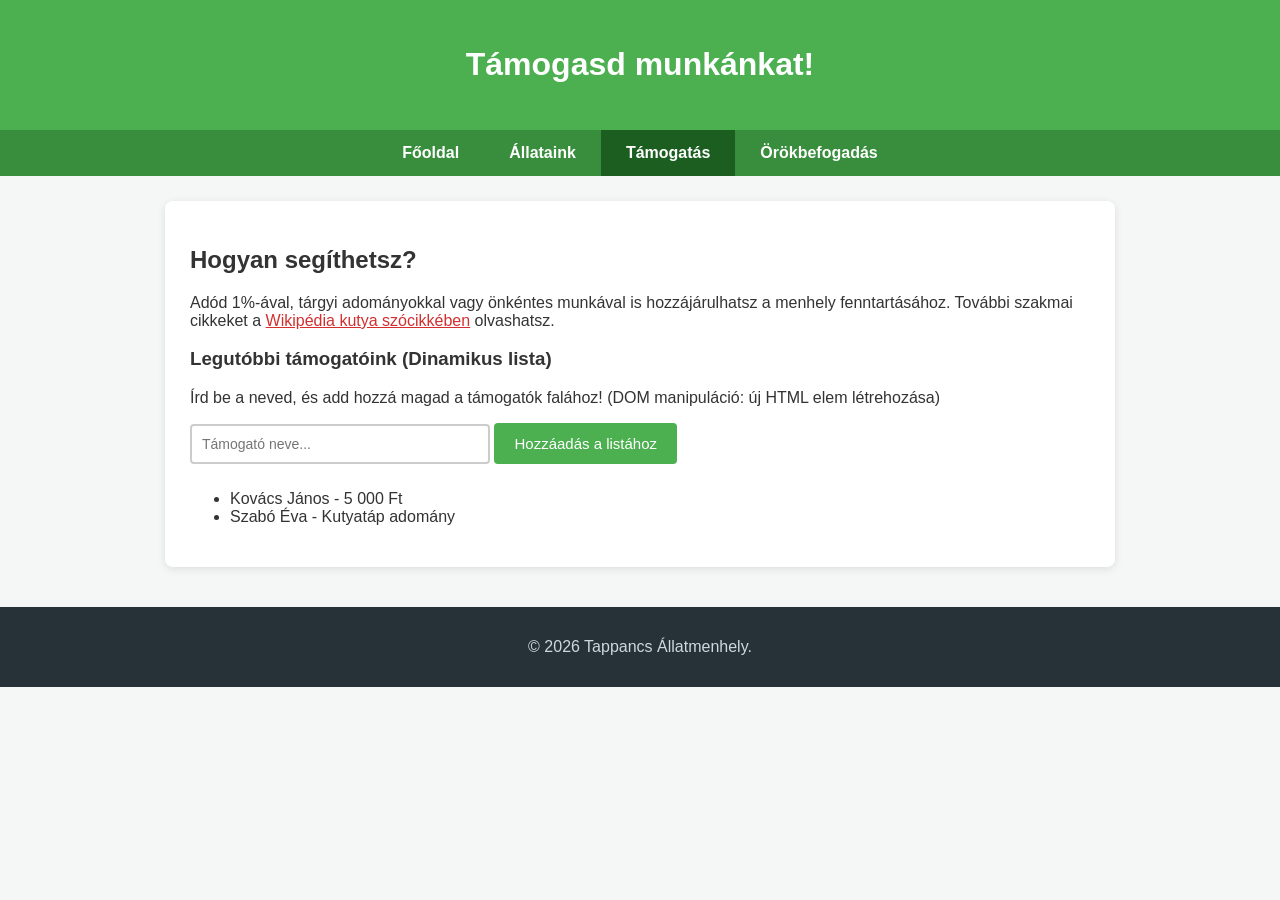
<file: 06.gyak/BEADANDO_prototype/tamogatas.html>
<!DOCTYPE html>
<html lang="hu">
<head>
    <meta charset="UTF-8">
    <title>Tappancs Menhely - Támogatás</title>
    <link rel="stylesheet" href="style.css">
</head>
<body>

    <header id="fo-fejlec">
        <h1>Támogasd munkánkat!</h1>
    </header>

    <nav class="fomenu">
        <ul>
            <li><a href="index.html">Főoldal</a></li>
            <li><a href="allataink.html">Állataink</a></li>
            <li><a href="tamogatas.html" class="aktiv">Támogatás</a></li>
            <li><a href="orokbefogadas.html">Örökbefogadás</a></li>
        </ul>
    </nav>

    <div class="kontener">
        <h2>Hogyan segíthetsz?</h2>
        <p>Adód 1%-ával, tárgyi adományokkal vagy önkéntes munkával is hozzájárulhatsz a menhely fenntartásához. További szakmai cikkeket a <a href="https://hu.wikipedia.org/wiki/Kutya" target="_blank" class="kulso-link">Wikipédia kutya szócikkében</a> olvashatsz.</p>

        <h3>Legutóbbi támogatóink (Dinamikus lista)</h3>
        <p>Írd be a neved, és add hozzá magad a támogatók falához! (DOM manipuláció: új HTML elem létrehozása)</p>
        
        <input type="text" id="uj-tamogato-nev" placeholder="Támogató neve..." style="max-width: 300px; margin-bottom: 10px;">
        <button id="hozzaad-gomb" class="gomb">Hozzáadás a listához</button>

        <ul id="tamogatok-listaja">
            <li>Kovács János - 5 000 Ft</li>
            <li>Szabó Éva - Kutyatáp adomány</li>
        </ul>
    </div>

    <footer id="lablec">
        <p>&copy; 2026 Tappancs Állatmenhely.</p>
    </footer>

    <script src="https://code.jquery.com/jquery-3.7.1.min.js"></script>
    <script src="script.js"></script>
</body>
</html>
</file>
<file: 02.gyak/css/style.css>
html{
    background-color: lightblue;
    font-size: 25px;
}
table{
    border: 5px solid black;
    border-collapse: collapse;
}
tr,td,th{
    padding: 2px;
    margin: 5px;
}
table{
    margin: auto;
}

p{
    color: lightgrey;
}
.blueClass{
    color:blue ;
}
#important{
    font-size: 50px;
    color:red;
}
.borderClass{
    border: 15px dotted black;
    border-radius: 5px;
    padding: 10px;
    margin: 10px;
}

#customers {
            font-family: "Trebuchet MS", Arial, Helvetica, sans-serif;
            /*egyszeres keret*/
            border-collapse: collapse;
            width: 100%;
        }

        #customers td,
        #customers th {
            border: 1px solid #ec0707;
            padding: 5px;
        }

        #customers tr:nth-child(even) {
            background-color: #6880ec;
        }

        #customers tr:hover {
            background-color: #e7e9e7;
        }

        #customers th {
            padding-top: 12px;
            padding-bottom: 12px;
            text-align: left;
            background-color: #4CAF50;
            color: white;
        }
</file>
<file: 03.gyak/css/style.css>
#black {
    background-color: black;
}
#red {
    background-color: red;
}
#yellow{
    background-color: yellow;
}
</file>
<file: 04.gyak/a/css/style.css>
body {
            font-family: Arial, sans-serif;
            margin: 20px auto;
            max-width: 500px;
            color: #333;
        }

        h2 {
            margin-bottom: 20px;
        }

        .form-group {
            margin-bottom: 14px;
        }

        label {
            display: block;
            margin-bottom: 4px;
            font-weight: bold;
        }

        input[type="text"],
        input[type="number"] {
            width: 100%;
            padding: 7px;
            box-sizing: border-box;
            border: 1px solid #aaa;
            border-radius: 3px;
            font-size: 14px;
        }

        /* Hiba esetén alkalmazott stílusok */
        .error-border {
            border: 2px solid red !important;
        }

        .error-message {
            color: red;
            font-size: 12px;
            margin-top: 3px;
        }

        .checkbox-group {
            margin: 15px 0;
        }

        .checkbox-group label {
            display: inline;
            font-weight: normal;
        }

        button[type="submit"] {
            padding: 8px 18px;
            font-size: 15px;
            cursor: pointer;
        }

        #siker-uzenet {
            margin-top: 15px;
            padding: 10px;
            background-color: #e6ffe6;
            border: 1px solid #33cc33;
            color: #006600;
            display: none;
        }
</file>
<file: 06.gyak/BEADANDO_prototype/style.css>
/* Követelmény: háttérszín és HTML tag alapú formázás */
body {
    font-family: Arial, sans-serif;
    background-color: #f4f7f6;
    color: #333;
    margin: 0;
    padding: 0;
}

/* Követelmény: azonosító (#id) alapján történő formázás */
#fo-fejlec {
    background-color: #4caf50;
    color: white;
    text-align: center;
    padding: 25px 10px;
}

#lablec {
    background-color: #263238;
    color: #cfd8dc;
    text-align: center;
    padding: 15px;
    margin-top: 40px;
}

/* Követelmény: menü kialakítása és linkek formázása */
.fomenu {
    background-color: #388e3c;
}

.fomenu ul {
    list-style-type: none;
    margin: 0;
    padding: 0;
    display: flex;
    justify-content: center;
}

.fomenu li {
    margin: 0;
}

.fomenu a {
    display: block;
    color: white;
    text-decoration: none;
    padding: 14px 25px;
    font-weight: bold;
    transition: background-color 0.3s;
}

.fomenu a:hover, .fomenu a.aktiv {
    background-color: #1b5e20;
}

.kulso-link {
    color: #d32f2f;
    text-decoration: underline;
}

.kulso-link:hover {
    color: #ff5722;
}

/* Követelmény: osztály (.class) alapján történő formázás */
.kontener {
    max-width: 900px;
    margin: 25px auto;
    background: white;
    padding: 25px;
    border-radius: 8px;
    box-shadow: 0 2px 8px rgba(0,0,0,0.1);
}

.kepek-tarolo {
    display: flex;
    gap: 20px;
    margin-top: 15px;
}

.galeria-kep {
    border-radius: 8px;
    border: 3px solid #4caf50;
    max-width: 48%;
}

/* Követelmény: táblázat formázása */
.adat-tablazat {
    width: 100%;
    border-collapse: collapse;
    margin-top: 20px;
}

.adat-tablazat th, .adat-tablazat td {
    border: 1px solid #ddd;
    padding: 12px;
    text-align: left;
}

.adat-tablazat th {
    background-color: #4caf50;
    color: white;
}

.adat-tablazat tr:nth-child(even) {
    background-color: #f9f9f9;
}

.adat-tablazat tr:hover {
    background-color: #e8f5e9;
}

/* Követelmény: űrlap elemek és gombok formázása */
.form-csoport {
    margin-bottom: 18px;
}

.form-csoport label {
    display: block;
    margin-bottom: 6px;
    font-weight: bold;
}

input[type="text"],
input[type="date"],
textarea {
    width: 100%;
    padding: 10px;
    border: 2px solid #ccc;
    border-radius: 4px;
    box-sizing: border-box;
    font-size: 14px;
}

.gomb {
    background-color: #4caf50;
    color: white;
    border: none;
    padding: 12px 20px;
    font-size: 15px;
    border-radius: 4px;
    cursor: pointer;
    margin-right: 10px;
}

.gomb:hover {
    background-color: #388e3c;
}

.gomb-masodlagos {
    background-color: #757575;
}

.gomb-masodlagos:hover {
    background-color: #424242;
}

/* Hibaállapotok és segédosztályok */
.hiba-uzenet {
    color: #d32f2f;
    font-size: 13px;
    display: block;
    margin-top: 4px;
}

.info-panel {
    background-color: #e3f2fd;
    border: 1px solid #90caf9;
    padding: 15px;
    margin: 15px 0;
    border-radius: 5px;
}
</file>
